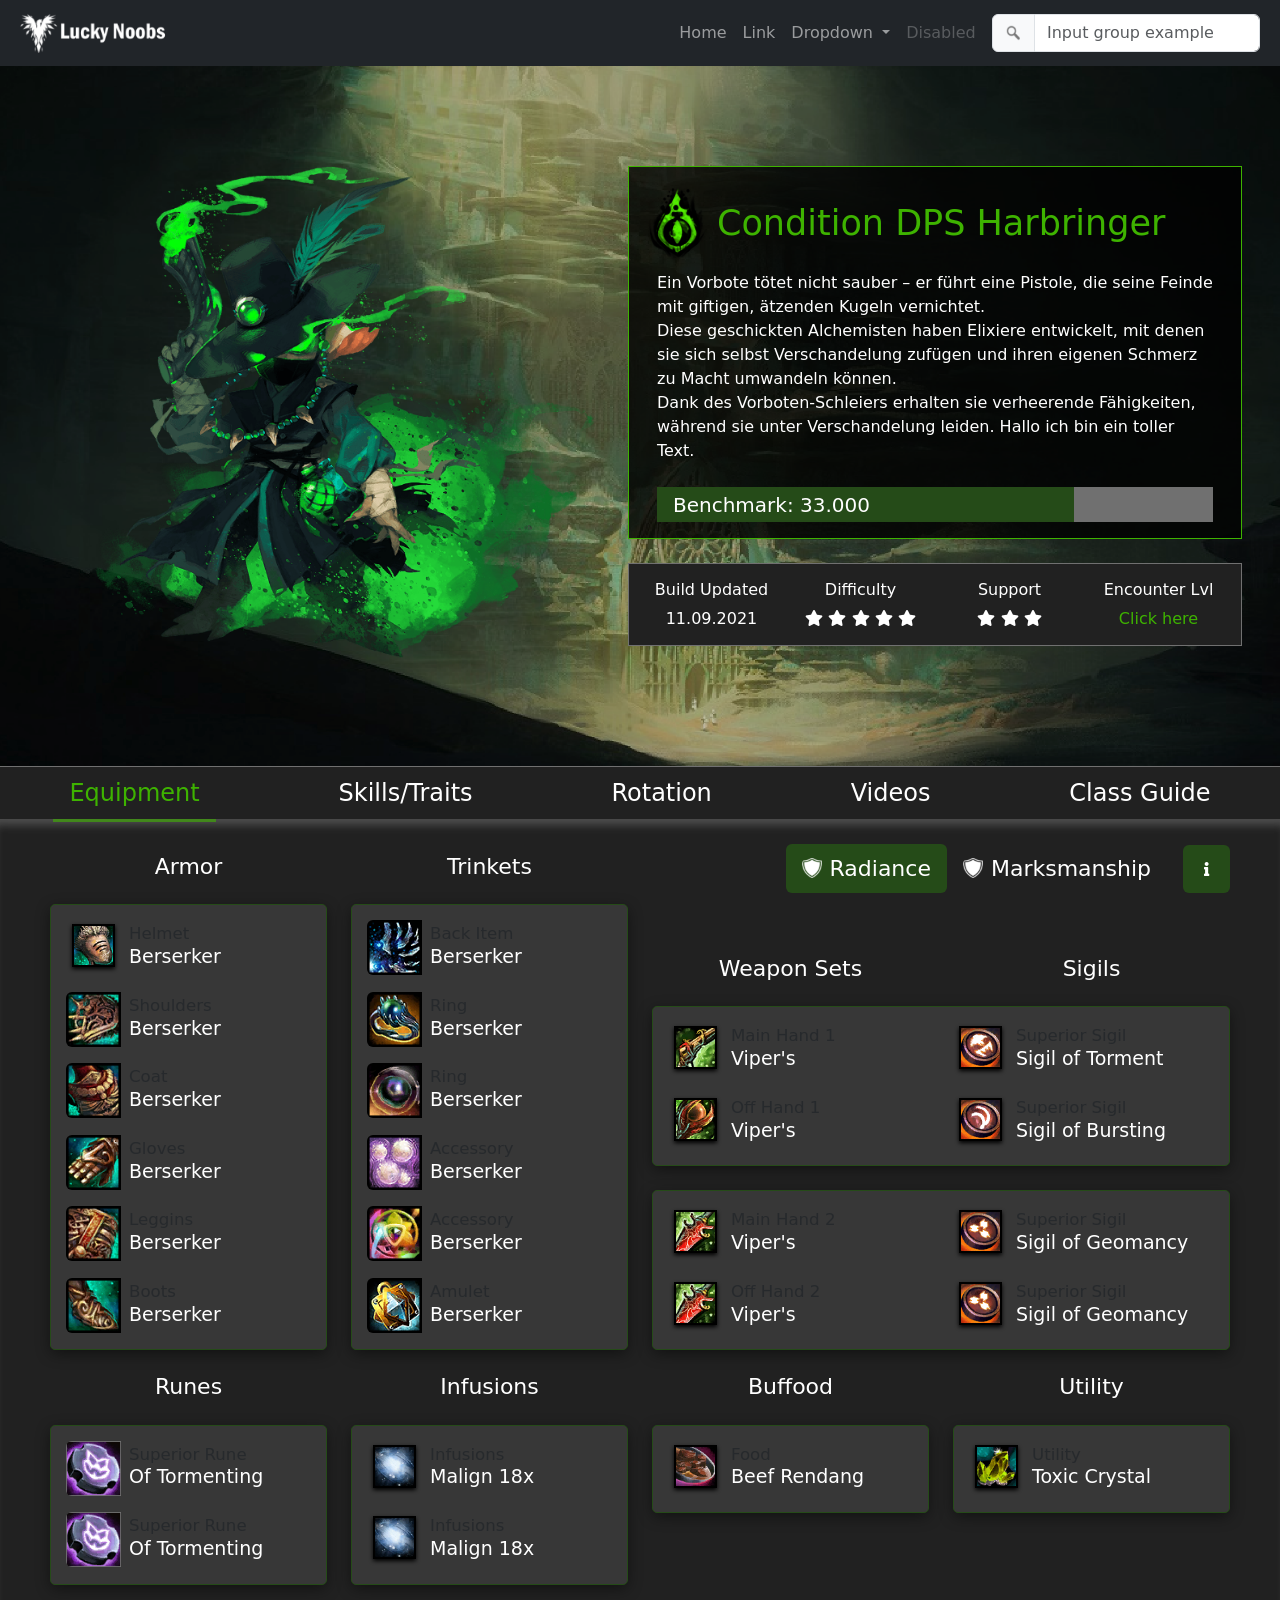
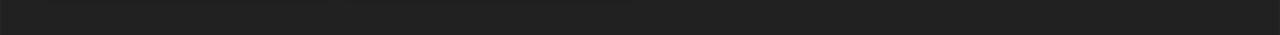
<file: index.html>
<!doctype html>
<html lang="en">
  <head>
    <!-- Required meta tags -->
    <meta charset="utf-8">
    <meta name="viewport" content="width=device-width, initial-scale=1">
    <link rel="stylesheet" href="assets/css/app.css">
    <link href="assets/css/all.css" rel="stylesheet"> 
    <!-- Bootstrap CSS -->
    <link href="https://cdn.jsdelivr.net/npm/bootstrap@5.1.3/dist/css/bootstrap.min.css" rel="stylesheet" integrity="sha384-1BmE4kWBq78iYhFldvKuhfTAU6auU8tT94WrHftjDbrCEXSU1oBoqyl2QvZ6jIW3" crossorigin="anonymous">

    <title>Hello, world!</title>


  </head>
  <body>

    <!--NAVBAR-->
    <nav class="navbar navbar-expand-lg navbar-dark bg-dark p-2">
      <div class="container-fluid">
        <a class="navbar-brand" href="#"><img src="assets/images/Emblem.png" alt="Logo Lucky Noobs" height="40px"></a>
        <button class="navbar-toggler" type="button" data-bs-toggle="collapse" data-bs-target="#navbarSupportedContent" aria-controls="navbarSupportedContent" aria-expanded="false" aria-label="Toggle navigation">
          <span class="navbar-toggler-icon"></span>
        </button>
        <div class="collapse navbar-collapse d-flex justify-content-end" id="navbarSupportedContent">
          <ul class="navbar-nav mb-2 mb-lg-0 ">
            <li class="nav-item">
              <a class="nav-link" aria-current="page" href="#">Home</a>
            </li>
            <li class="nav-item">
              <a class="nav-link" href="#">Link</a>
            </li>
            <li class="nav-item dropdown">
              <a class="nav-link dropdown-toggle" href="#" id="navbarDropdown" role="button" data-bs-toggle="dropdown" aria-expanded="false">
                Dropdown
              </a>
              <ul class="dropdown-menu" aria-labelledby="navbarDropdown">
                <li><a class="dropdown-item" href="#">Action</a></li>
                <li><a class="dropdown-item" href="#">Another action</a></li>
                <li><hr class="dropdown-divider"></li>
                <li><a class="dropdown-item" href="#">Something else here</a></li>
              </ul>
            </li>
            <li class="nav-item">
              <a class="nav-link disabled">Disabled</a>
            </li>
          </ul>
          <form class="d-flex ms-2">
            <div class="input-group">
              <div class="input-group-text" id="btnGroupAddon"><img src="assets/images/Bild_39.png" alt="search" height="20px"></div>
              <input type="text" class="form-control" placeholder="Input group example" aria-label="Input group example" aria-describedby="btnGroupAddon">
            </div>
          </form>
        </div>
      </div>
    </nav>

    <!--Header-->
    <header style="background: url(assets/images/Hintergrund.png) no-repeat center center ; -webkit-background-size: cover;-moz-background-size: cover;-o-background-size: cover;background-size: cover;">
      <div class="row g-0">
        <div class="col-sm-6 col-md-6 text-center">
          <img src="assets/images/Class_Artwork.png" alt="search" width="500px">
        </div>
        <div class="col-6 col-md-6" >
          <div class="row p-3 mb-4" style="background:rgba(0, 0, 0, 0.8); border:1px solid #3EB300">
            <span class="d-flex">
              <img src="assets/images/icon-2-active.png" style="margin-left:-20px" alt="search" width="auto" height="80px">
              <h1 class="necro-color my-auto" style="font-size:35px"> Condition DPS Harbringer</h1>
            </span>
            <p class="text-white pt-2 pb-2">Ein Vorbote tötet nicht sauber – er führt eine Pistole, die seine Feinde mit 
              giftigen, ätzenden Kugeln vernichtet. <br> Diese 
              geschickten Alchemisten haben Elixiere entwickelt, mit denen sie 
              sich selbst Verschandelung zufügen und ihren eigenen Schmerz zu 
              Macht umwandeln können. <br>Dank des Vorboten-Schleiers erhalten 
              sie verheerende Fähigkeiten, während sie unter Verschandelung leiden.
              Hallo ich bin ein toller Text.
            </p>
            <span>
              <div class="progress" style="background-color:#707070">
                <div class="progress-bar text-start ps-3" role="progressbar" style="width: 75%; background-color:#254B18" aria-valuenow="25" aria-valuemin="0" aria-valuemax="100">Benchmark: 33.000</div>
              </div>
            </span>
          </div>
          <div class="row p-2 pt-3" style="background:#212121; border:1px solid #707070">
            <div class="col-3 text-white text-center">
              <h3 style="font-size:16px">Build Updated</h3>
              <p class="m-0">11.09.2021</p>
            </div>
            <div class="col-3 text-white text-center">
              <h3 style="font-size:16px">Difficulty</h3>
              <span style="font-size:16px">
                <i class="fas fa-star"></i>
                <i class="fas fa-star"></i>
                <i class="fas fa-star"></i>
                <i class="fas fa-star"></i>
                <i class="fas fa-star"></i>
              </span>
            </div>
            <div class="col-3 text-white text-center">
              <h3 style="font-size:16px">Support</h3>
              <span style="font-size:16px">
                <i class="fas fa-star"></i>
                <i class="fas fa-star"></i>
                <i class="fas fa-star"></i>
              </span>
            </div>
            <div class="col-3 text-white text-center">
              <h3 style="font-size:16px">Encounter Lvl</h3>
              <span style="font-size:20px">
                <!-- Button trigger modal -->
                <button type="button" class=" btn-necro btn text-white p-0" data-bs-toggle="modal" data-bs-target="#exampleModal">
                  <span style="color:#3EB300"> Click here</span> 
                </button>

                <!-- Modal -->
                <div class="modal fade" id="exampleModal" tabindex="-1" aria-labelledby="exampleModalLabel" aria-hidden="true">
                  <div class="modal-dialog modal-dialog-centered modal-xl">
                    <div class="modal-content">
                      <div class="modal-header">
                        <h5 class="modal-title" id="exampleModalLabel">Modal title</h5>
                        <button type="button" class="btn-close" data-bs-dismiss="modal" aria-label="Close"></button>
                      </div>
                      <div class="modal-body">
                        ...
                      </div>
                      <div class="modal-footer">
                        <button type="button" class="btn" data-bs-dismiss="modal">Close</button>
                        <button type="button" class="btn">Save changes</button>
                      </div>
                    </div>
                  </div>
                </div>
              </span>
            </div>
          </div>
        </div>
      </div>
    </header>
    <!--header end-->

    <!--tab start-->
    <ul class="nav nav-pills " id="pills-tab" role="tablist" style="background-color:#212121; border-top:1px solid #707070; justify-content: space-around;">
      <li class="nav-item" role="presentation">
        <button class="nav-link active" id="pills-equipment-tab" data-bs-toggle="pill" data-bs-target="#pills-equipment" type="button" role="tab" aria-controls="pills-equipment" aria-selected="true">Equipment</button>
      </li>
      <li class="nav-item" role="presentation">
        <button class="nav-link" id="pills-skills-tab" data-bs-toggle="pill" data-bs-target="#pills-skills" type="button" role="tab" aria-controls="pills-skills" aria-selected="false">Skills/Traits</button>
      </li>
      <li class="nav-item" role="presentation">
        <button class="nav-link" id="pills-rotation-tab" data-bs-toggle="pill" data-bs-target="#pills-rotation" type="button" role="tab" aria-controls="pills-rotation" aria-selected="false">Rotation</button>
      </li>
      <li class="nav-item" role="presentation">
        <button class="nav-link" id="pills-videos-tab" data-bs-toggle="pill" data-bs-target="#pills-videos" type="button" role="tab" aria-controls="pills-videos" aria-selected="false">Videos</button>
      </li>
      <li class="nav-item" role="presentation">
        <button class="nav-link" id="pills-guides-tab" data-bs-toggle="pill" data-bs-target="#pills-guides" type="button" role="tab" aria-controls="pills-guides" aria-selected="false">Class Guide</button>
      </li>
    </ul>
    <div class="tab-content shadow-effect content-container" id="pills-tabContent">

      <!--Equipment Tab-->
      <div class="tab-pane fade show active" id="pills-equipment" role="tabpanel" aria-labelledby="pills-equipment-tab">
        <ul class="nav nav-pills mb-3 justify-content-end" id="second-tab-system" role="tablist">
          <li class="nav-item" role="presentation">
            <button class="nav-link active" id="pills-version-tab" data-bs-toggle="pill" data-bs-target="#pills-version" type="button" role="tab" aria-controls="pills-version" aria-selected="true">
              <img src="assets/images/Bild_5.png" class="img-fluid rounded-start me-2 mb-1" style="height: 20px; min-width: 20px" alt="...">Radiance
            </button>
          </li>
          <li class="nav-item" role="presentation">
            <button class="nav-link" id="pills-version2-tab" data-bs-toggle="pill" data-bs-target="#pills-version2" type="button" role="tab" aria-controls="pills-version2" aria-selected="false">
              <img src="assets/images/Bild_5.png" class="img-fluid rounded-start me-2 mb-1" style="height: 20px; min-width: 20px" alt="...">Marksmanship
            </button>
          </li>
          <li class="nav-item my-auto" role="presentation">
          <!-- Button trigger modal -->
          <button type="button" class="btn rounded ms-3" style="background-color: #254B18; padding:11px 20px" data-bs-toggle="modal" data-bs-target="#exampleModal">
            <i class="fas fa-info text-white " style="font-size: 14px;"></i> 
          </button>

          <!-- Modal -->
          <div class="modal fade" id="exampleModal" tabindex="-1" aria-labelledby="exampleModalLabel" aria-hidden="true">
            <div class="modal-dialog modal-dialog-centered modal-xl">
              <div class="modal-content">
                <div class="modal-header">
                  <h5 class="modal-title" id="exampleModalLabel">Modal title</h5>
                  <button type="button" class="btn-close" data-bs-dismiss="modal" aria-label="Close"></button>
                </div>
                <div class="modal-body">
                  ...
                </div>
                <div class="modal-footer">
                  <button type="button" class="btn" data-bs-dismiss="modal">Close</button>
                  <button type="button" class="btn">Save changes</button>
                </div>
              </div>
            </div>
          </div>
          </li>
        </ul>
        <div class="tab-content" id="pills-tabContent">
          <div class="tab-pane fade show active" id="pills-version" role="tabpanel" aria-labelledby="pills-version-tab">
            <div class="row">
              <div class="col-3" style="margin-top:-55px">
                <h3 class="text-center mb-4" style="font-size:22px">Armor</h3>
                <div class="single-item-box">
                  <div class="card mb-3">
                    <div class="d-flex g-0">
                      <div>
                        <img src="assets/images/Bild_7.png" class="img-fluid rounded-start me-2" style="height: 55px; min-width: 55px" alt="...">
                      </div>
                      <div>
                        <div class="card-body p-0">
                          <p class="p-0 m-0  text-white" style="font-size:19px; line-height:1.3"><small class="text-muted">Helmet</small></p>
                          <h5 class=" text-white" style="font-size:19px">Berserker</h5>
                        </div>
                      </div>
                    </div>
                  </div>
                  <div class="card mb-3">
                    <div class="d-flex g-0">
                      <div>
                        <img src="assets/images/Bild_8.png" class="img-fluid rounded-start me-2" style="height: 55px; min-width: 55px" alt="...">
                      </div>
                      <div>
                        <div class="card-body p-0">
                          <p class="p-0 m-0  text-white" style="font-size:19px; line-height:1.3"><small class="text-muted">Shoulders</small></p>
                          <h5 class=" text-white" style="font-size:19px">Berserker</h5>
                        </div>
                      </div>
                    </div>
                  </div>
                  <div class="card mb-3">
                    <div class="d-flex g-0">
                      <div>
                        <img src="assets/images/Bild_9.png" class="img-fluid rounded-start me-2" style="height: 55px; min-width: 55px" alt="...">
                      </div>
                      <div>
                        <div class="card-body p-0">
                          <p class="p-0 m-0  text-white" style="font-size:19px; line-height:1.3"><small class="text-muted">Coat</small></p>
                          <h5 class=" text-white" style="font-size:19px">Berserker</h5>
                        </div>
                      </div>
                    </div>
                  </div>
                  <div class="card mb-3">
                    <div class="d-flex g-0">
                      <div>
                        <img src="assets/images/Bild_10.png" class="img-fluid rounded-start me-2" style="height: 55px; min-width: 55px" alt="...">
                      </div>
                      <div>
                        <div class="card-body p-0">
                          <p class="p-0 m-0  text-white" style="font-size:19px; line-height:1.3"><small class="text-muted">Gloves</small></p>
                          <h5 class=" text-white" style="font-size:19px">Berserker</h5>
                        </div>
                      </div>
                    </div>
                  </div>
                  <div class="card mb-3">
                    <div class="d-flex g-0">
                      <div>
                        <img src="assets/images/Bild_11.png" class="img-fluid rounded-start me-2" style="height: 55px; min-width: 55px" alt="...">
                      </div>
                      <div>
                        <div class="card-body p-0">
                          <p class="p-0 m-0  text-white" style="font-size:19px; line-height:1.3"><small class="text-muted">Leggins</small></p>
                          <h5 class=" text-white" style="font-size:19px">Berserker</h5>
                        </div>
                      </div>
                    </div>
                  </div>
                  <div class="card mb-3">
                    <div class="d-flex g-0">
                      <div>
                        <img src="assets/images/Bild_12.png" class="img-fluid rounded-start me-2" style="height: 55px; min-width: 55px" alt="...">
                      </div>
                      <div>
                        <div class="card-body p-0">
                          <p class="p-0 m-0  text-white" style="font-size:19px; line-height:1.3"><small class="text-muted">Boots</small></p>
                          <h5 class=" text-white" style="font-size:19px">Berserker</h5>
                        </div>
                      </div>
                    </div>
                  </div>
                </div>
                <h3 class="text-center mb-4 mt-4" style="font-size:22px">Runes</h3>
                <div class="single-item-box ">
                  <div class="card mb-3">
                    <div class="d-flex g-0">
                      <div>
                        <img src="assets/images/Bild_23.png" class="img-fluid rounded-start me-2" style="height: 55px; min-width: 55px" alt="...">
                      </div>
                      <div>
                        <div class="card-body p-0">
                          <p class="p-0 m-0  text-white" style="font-size:19px; line-height:1.3"><small class="text-muted">Superior Rune</small></p>
                          <h5 class=" text-white" style="font-size:19px">Of Tormenting</h5>
                        </div>
                      </div>
                    </div>
                  </div>
                  <div class="card mb-3">
                    <div class="d-flex g-0">
                      <div>
                        <img src="assets/images/Bild_23.png" class="img-fluid rounded-start me-2" style="height: 55px; min-width: 55px" alt="...">
                      </div>
                      <div>
                        <div class="card-body p-0">
                          <p class="p-0 m-0  text-white" style="font-size:19px; line-height:1.3"><small class="text-muted">Superior Rune</small></p>
                          <h5 class=" text-white" style="font-size:19px">Of Tormenting</h5>
                        </div>
                      </div>
                    </div>
                  </div>
                </div>
              </div>
              <div class="col-3" style="margin-top:-55px">
                <h3 class="text-center mb-4" style="font-size:22px">Trinkets</h3>
                <div class="single-item-box">
                  <div class="card mb-3">
                    <div class="d-flex g-0">
                      <div>
                        <img src="assets/images/Bild_18.png" class="img-fluid rounded-start me-2" style="height: 55px; min-width: 55px" alt="...">
                      </div>
                      <div>
                        <div class="card-body p-0">
                          <p class="p-0 m-0  text-white" style="font-size:19px; line-height:1.3"><small class="text-muted">Back Item</small></p>
                          <h5 class=" text-white" style="font-size:19px">Berserker</h5>
                        </div>
                      </div>
                    </div>
                  </div>
                  <div class="card mb-3">
                    <div class="d-flex g-0">
                      <div>
                        <img src="assets/images/Bild_17.png" class="img-fluid rounded-start me-2" style="height: 55px; min-width: 55px" alt="...">
                      </div>
                      <div>
                        <div class="card-body p-0">
                          <p class="p-0 m-0  text-white" style="font-size:19px; line-height:1.3"><small class="text-muted">Ring</small></p>
                          <h5 class=" text-white" style="font-size:19px">Berserker</h5>
                        </div>
                      </div>
                    </div>
                  </div>
                  <div class="card mb-3">
                    <div class="d-flex g-0">
                      <div>
                        <img src="assets/images/Bild_14.png" class="img-fluid rounded-start me-2" style="height: 55px; min-width: 55px" alt="...">
                      </div>
                      <div>
                        <div class="card-body p-0">
                          <p class="p-0 m-0  text-white" style="font-size:19px; line-height:1.3"><small class="text-muted">Ring</small></p>
                          <h5 class=" text-white" style="font-size:19px">Berserker</h5>
                        </div>
                      </div>
                    </div>
                  </div>
                  <div class="card mb-3">
                    <div class="d-flex g-0">
                      <div>
                        <img src="assets/images/Bild_13.png" class="img-fluid rounded-start me-2" style="height: 55px; min-width: 55px" alt="...">
                      </div>
                      <div>
                        <div class="card-body p-0">
                          <p class="p-0 m-0  text-white" style="font-size:19px; line-height:1.3"><small class="text-muted">Accessory</small></p>
                          <h5 class=" text-white" style="font-size:19px">Berserker</h5>
                        </div>
                      </div>
                    </div>
                  </div>
                  <div class="card mb-3">
                    <div class="d-flex g-0">
                      <div>
                        <img src="assets/images/Bild_15.png" class="img-fluid rounded-start me-2" style="height: 55px; min-width: 55px" alt="...">
                      </div>
                      <div>
                        <div class="card-body p-0">
                          <p class="p-0 m-0  text-white" style="font-size:19px; line-height:1.3"><small class="text-muted">Accessory</small></p>
                          <h5 class=" text-white" style="font-size:19px">Berserker</h5>
                        </div>
                      </div>
                    </div>
                  </div>
                  <div class="card mb-3">
                    <div class="d-flex g-0">
                      <div>
                        <img src="assets/images/Bild_16.png" class="img-fluid rounded-start me-2" style="height: 55px; min-width: 55px" alt="...">
                      </div>
                      <div>
                        <div class="card-body p-0">
                          <p class="p-0 m-0  text-white" style="font-size:19px; line-height:1.3"><small class="text-muted">Amulet</small></p>
                          <h5 class=" text-white" style="font-size:19px">Berserker</h5>
                        </div>
                      </div>
                    </div>
                  </div>
                </div>
                <h3 class="text-center mb-4 mt-4" style="font-size:22px">Infusions</h3>
                <div class="single-item-box ">
                  <div class="card mb-3">
                    <div class="d-flex g-0">
                      <div>
                        <img src="assets/images/Bild_27.png" class="img-fluid rounded-start me-2" style="height: 55px; min-width: 55px" alt="...">
                      </div>
                      <div>
                        <div class="card-body p-0">
                          <p class="p-0 m-0  text-white" style="font-size:19px; line-height:1.3"><small class="text-muted">Infusions</small></p>
                          <h5 class=" text-white" style="font-size:19px">Malign 18x</h5>
                        </div>
                      </div>
                    </div>
                  </div>
                  <div class="card mb-3">
                    <div class="d-flex g-0">
                      <div>
                        <img src="assets/images/Bild_27.png" class="img-fluid rounded-start me-2" style="height: 55px; min-width: 55px" alt="...">
                      </div>
                      <div>
                        <div class="card-body p-0">
                          <p class="p-0 m-0  text-white" style="font-size:19px; line-height:1.3"><small class="text-muted">Infusions</small></p>
                          <h5 class=" text-white" style="font-size:19px">Malign 18x</h5>
                        </div>
                      </div>
                    </div>
                  </div>
                </div>
              </div>
              <div class="col-6" style="margin-top:47px">
                <div class="row">
                  <div class="col-6">
                    <h3 class="text-center mb-4" style="font-size:22px">Weapon Sets</h3>
                  </div>
                  <div class="col-6">
                    <h3 class="text-center mb-4" style="font-size:22px">Sigils</h3>
                  </div>
                </div> 
                <div class="single-item-box">
                  <div class="row">
                    <div class="col-6">
                      <div>
                        <div class="card mb-3">
                          <div class="d-flex g-0">
                            <div>
                              <img src="assets/images/Bild_22.png" class="img-fluid rounded-start me-2" style="height: 55px; min-width: 55px" alt="...">
                            </div>
                            <div>
                              <div class="card-body p-0">
                                <p class="p-0 m-0  text-white" style="font-size:19px; line-height:1.3"><small class="text-muted">Main Hand 1</small></p>
                                <h5 class=" text-white" style="font-size:19px">Viper's</h5>
                              </div>
                            </div>
                          </div>
                        </div>
                        <div class="card mb-3">
                          <div class="d-flex g-0">
                            <div>
                              <img src="assets/images/Bild_21.png" class="img-fluid rounded-start me-2" style="height: 55px; min-width: 55px" alt="...">
                            </div>
                            <div>
                              <div class="card-body p-0">
                                <p class="p-0 m-0  text-white" style="font-size:19px; line-height:1.3"><small class="text-muted">Off Hand 1</small></p>
                                <h5 class=" text-white" style="font-size:19px">Viper's</h5>
                              </div>
                            </div>
                          </div>
                        </div>
                      </div>
                    </div>
                    <div class="col-6 ">
                      <div>
                        <div class="card mb-3 ">
                          <div class="d-flex g-0">
                            <div>
                              <img src="assets/images/Bild_24.png" class="img-fluid rounded-start me-2" style="height: 55px; min-width: 55px" alt="...">
                            </div>
                            <div>
                              <div class="card-body p-0">
                                <p class="p-0 m-0  text-white" style="font-size:19px; line-height:1.3"><small class="text-muted">Superior Sigil</small></p>
                                <h5 class=" text-white" style="font-size:19px">Sigil of Torment</h5>
                              </div>
                            </div>
                          </div>
                        </div>
                        <div class="card mb-3">
                          <div class="d-flex g-0">
                            <div>
                              <img src="assets/images/Bild_25.png" class="img-fluid rounded-start me-2" style="height: 55px; min-width: 55px" alt="...">
                            </div>
                            <div>
                              <div class="card-body p-0">
                                <p class="p-0 m-0  text-white" style="font-size:19px; line-height:1.3"><small class="text-muted">Superior Sigil</small></p>
                                <h5 class=" text-white" style="font-size:19px">Sigil of Bursting</h5>
                              </div>
                            </div>
                          </div>
                        </div>
                      </div>
                    </div>
                  </div>
                </div>
                <div class="single-item-box mt-4">
                  <div class="row">
                    <div class="col-6">
                      <div>
                        <div class="card mb-3">
                          <div class="d-flex g-0">
                            <div>
                              <img src="assets/images/Bild_20.png" class="img-fluid rounded-start me-2" style="height: 55px; min-width: 55px" alt="...">
                            </div>
                            <div>
                              <div class="card-body p-0">
                                <p class="p-0 m-0  text-white" style="font-size:19px; line-height:1.3"><small class="text-muted">Main Hand 2</small></p>
                                <h5 class=" text-white" style="font-size:19px">Viper's</h5>
                              </div>
                            </div>
                          </div>
                        </div>
                        <div class="card mb-3">
                          <div class="d-flex g-0">
                            <div>
                              <img src="assets/images/Bild_20.png" class="img-fluid rounded-start me-2" style="height: 55px; min-width: 55px" alt="...">
                            </div>
                            <div>
                              <div class="card-body p-0">
                                <p class="p-0 m-0  text-white" style="font-size:19px; line-height:1.3"><small class="text-muted">Off Hand 2</small></p>
                                <h5 class=" text-white" style="font-size:19px">Viper's</h5>
                              </div>
                            </div>
                          </div>
                        </div>
                      </div>
                    </div>
                    <div class="col-6 ">
                      <div>
                        <div class="card mb-3 ">
                          <div class="d-flex g-0">
                            <div>
                              <img src="assets/images/Bild_26.png" class="img-fluid rounded-start me-2" style="height: 55px; min-width: 55px" alt="...">
                            </div>
                            <div>
                              <div class="card-body p-0">
                                <p class="p-0 m-0  text-white" style="font-size:19px; line-height:1.3"><small class="text-muted">Superior Sigil</small></p>
                                <h5 class=" text-white" style="font-size:19px">Sigil of Geomancy</h5>
                              </div>
                            </div>
                          </div>
                        </div>
                        <div class="card mb-3">
                          <div class="d-flex g-0">
                            <div>
                              <img src="assets/images/Bild_26.png" class="img-fluid rounded-start me-2" style="height: 55px; min-width: 55px" alt="...">
                            </div>
                            <div>
                              <div class="card-body p-0">
                                <p class="p-0 m-0  text-white" style="font-size:19px; line-height:1.3"><small class="text-muted">Superior Sigil</small></p>
                                <h5 class=" text-white" style="font-size:19px">Sigil of Geomancy</h5>
                              </div>
                            </div>
                          </div>
                        </div>
                      </div>
                    </div>
                  </div>
                </div>
                <div class="row">
                  <div class="col-6">
                    <h3 class="text-center mb-4 mt-4" style="font-size:22px">Buffood</h3>
                    <div class="single-item-box ">
                      <div class="card mb-3">
                        <div class="d-flex g-0">
                          <div>
                            <img src="assets/images/Bild_29.png" class="img-fluid rounded-start me-2" style="height: 55px; min-width: 55px" alt="...">
                          </div>
                          <div>
                            <div class="card-body p-0">
                              <p class="p-0 m-0  text-white" style="font-size:19px; line-height:1.3"><small class="text-muted">Food</small></p>
                              <h5 class=" text-white" style="font-size:19px">Beef Rendang</h5>
                            </div>
                          </div>
                        </div>
                      </div>
                    </div>
                  </div>
                  <div class="col-6">
                    <h3 class="text-center mb-4 mt-4" style="font-size:22px">Utility</h3>
                    <div class="single-item-box ">
                      <div class="card mb-3">
                        <div class="d-flex g-0">
                          <div>
                            <img src="assets/images/Bild_28.png" class="img-fluid rounded-start me-2" style="height: 55px; min-width: 55px" alt="...">
                          </div>
                          <div>
                            <div class="card-body p-0">
                              <p class="p-0 m-0  text-white" style="font-size:19px; line-height:1.3"><small class="text-muted">Utility</small></p>
                              <h5 class=" text-white" style="font-size:19px">Toxic Crystal</h5>
                            </div>
                          </div>
                        </div>
                      </div>
                    </div>
                  </div>
                </div>
                </div>                           
            </div>
          </div>
          <div class="tab-pane fade" id="pills-version2" role="tabpanel" aria-labelledby="pills-version2-tab">
            <div class="row">
              <div class="col-3" style="margin-top:-55px">
                <h3 class="text-center mb-4" style="font-size:22px">Armor</h3>
                <div class="single-item-box">
                  <div class="card mb-3">
                    <div class="d-flex g-0">
                      <div>
                        <img src="assets/images/Bild_7.png" class="img-fluid rounded-start me-2" style="height: 55px; min-width: 55px" alt="...">
                      </div>
                      <div>
                        <div class="card-body p-0">
                          <p class="p-0 m-0  text-white" style="font-size:19px; line-height:1.3"><small class="text-muted">Helmet</small></p>
                          <h5 class=" text-white" style="font-size:19px">Berserker</h5>
                        </div>
                      </div>
                    </div>
                  </div>
                  <div class="card mb-3">
                    <div class="d-flex g-0">
                      <div>
                        <img src="assets/images/Bild_8.png" class="img-fluid rounded-start me-2" style="height: 55px; min-width: 55px" alt="...">
                      </div>
                      <div>
                        <div class="card-body p-0">
                          <p class="p-0 m-0  text-white" style="font-size:19px; line-height:1.3"><small class="text-muted">Shoulders</small></p>
                          <h5 class=" text-white" style="font-size:19px">Berserker</h5>
                        </div>
                      </div>
                    </div>
                  </div>
                  <div class="card mb-3">
                    <div class="d-flex g-0">
                      <div>
                        <img src="assets/images/Bild_9.png" class="img-fluid rounded-start me-2" style="height: 55px; min-width: 55px" alt="...">
                      </div>
                      <div>
                        <div class="card-body p-0">
                          <p class="p-0 m-0  text-white" style="font-size:19px; line-height:1.3"><small class="text-muted">Coat</small></p>
                          <h5 class=" text-white" style="font-size:19px">Berserker</h5>
                        </div>
                      </div>
                    </div>
                  </div>
                  <div class="card mb-3">
                    <div class="d-flex g-0">
                      <div>
                        <img src="assets/images/Bild_10.png" class="img-fluid rounded-start me-2" style="height: 55px; min-width: 55px" alt="...">
                      </div>
                      <div>
                        <div class="card-body p-0">
                          <p class="p-0 m-0  text-white" style="font-size:19px; line-height:1.3"><small class="text-muted">Gloves</small></p>
                          <h5 class=" text-white" style="font-size:19px">Berserker</h5>
                        </div>
                      </div>
                    </div>
                  </div>
                  <div class="card mb-3">
                    <div class="d-flex g-0">
                      <div>
                        <img src="assets/images/Bild_11.png" class="img-fluid rounded-start me-2" style="height: 55px; min-width: 55px" alt="...">
                      </div>
                      <div>
                        <div class="card-body p-0">
                          <p class="p-0 m-0  text-white" style="font-size:19px; line-height:1.3"><small class="text-muted">Leggins</small></p>
                          <h5 class=" text-white" style="font-size:19px">Berserker</h5>
                        </div>
                      </div>
                    </div>
                  </div>
                  <div class="card mb-3">
                    <div class="d-flex g-0">
                      <div>
                        <img src="assets/images/Bild_12.png" class="img-fluid rounded-start me-2" style="height: 55px; min-width: 55px" alt="...">
                      </div>
                      <div>
                        <div class="card-body p-0">
                          <p class="p-0 m-0  text-white" style="font-size:19px; line-height:1.3"><small class="text-muted">Boots</small></p>
                          <h5 class=" text-white" style="font-size:19px">Berserker</h5>
                        </div>
                      </div>
                    </div>
                  </div>
                </div>
                <h3 class="text-center mb-4 mt-4" style="font-size:22px">Runes</h3>
                <div class="single-item-box ">
                  <div class="card mb-3">
                    <div class="d-flex g-0">
                      <div>
                        <img src="assets/images/Bild_23.png" class="img-fluid rounded-start me-2" style="height: 55px; min-width: 55px" alt="...">
                      </div>
                      <div>
                        <div class="card-body p-0">
                          <p class="p-0 m-0  text-white" style="font-size:19px; line-height:1.3"><small class="text-muted">Superior Rune</small></p>
                          <h5 class=" text-white" style="font-size:19px">Of Tormenting</h5>
                        </div>
                      </div>
                    </div>
                  </div>
                  <div class="card mb-3">
                    <div class="d-flex g-0">
                      <div>
                        <img src="assets/images/Bild_23.png" class="img-fluid rounded-start me-2" style="height: 55px; min-width: 55px" alt="...">
                      </div>
                      <div>
                        <div class="card-body p-0">
                          <p class="p-0 m-0  text-white" style="font-size:19px; line-height:1.3"><small class="text-muted">Superior Rune</small></p>
                          <h5 class=" text-white" style="font-size:19px">Of Tormenting</h5>
                        </div>
                      </div>
                    </div>
                  </div>
                </div>
              </div>
              <div class="col-3" style="margin-top:-55px">
                <h3 class="text-center mb-4" style="font-size:22px">Trinkets</h3>
                <div class="single-item-box">
                  <div class="card mb-3">
                    <div class="d-flex g-0">
                      <div>
                        <img src="assets/images/Bild_18.png" class="img-fluid rounded-start me-2" style="height: 55px; min-width: 55px" alt="...">
                      </div>
                      <div>
                        <div class="card-body p-0">
                          <p class="p-0 m-0  text-white" style="font-size:19px; line-height:1.3"><small class="text-muted">Back Item</small></p>
                          <h5 class=" text-white" style="font-size:19px">Berserker</h5>
                        </div>
                      </div>
                    </div>
                  </div>
                  <div class="card mb-3">
                    <div class="d-flex g-0">
                      <div>
                        <img src="assets/images/Bild_17.png" class="img-fluid rounded-start me-2" style="height: 55px; min-width: 55px" alt="...">
                      </div>
                      <div>
                        <div class="card-body p-0">
                          <p class="p-0 m-0  text-white" style="font-size:19px; line-height:1.3"><small class="text-muted">Ring</small></p>
                          <h5 class=" text-white" style="font-size:19px">Berserker</h5>
                        </div>
                      </div>
                    </div>
                  </div>
                  <div class="card mb-3">
                    <div class="d-flex g-0">
                      <div>
                        <img src="assets/images/Bild_14.png" class="img-fluid rounded-start me-2" style="height: 55px; min-width: 55px" alt="...">
                      </div>
                      <div>
                        <div class="card-body p-0">
                          <p class="p-0 m-0  text-white" style="font-size:19px; line-height:1.3"><small class="text-muted">Ring</small></p>
                          <h5 class=" text-white" style="font-size:19px">Berserker</h5>
                        </div>
                      </div>
                    </div>
                  </div>
                  <div class="card mb-3">
                    <div class="d-flex g-0">
                      <div>
                        <img src="assets/images/Bild_13.png" class="img-fluid rounded-start me-2" style="height: 55px; min-width: 55px" alt="...">
                      </div>
                      <div>
                        <div class="card-body p-0">
                          <p class="p-0 m-0  text-white" style="font-size:19px; line-height:1.3"><small class="text-muted">Accessory</small></p>
                          <h5 class=" text-white" style="font-size:19px">Berserker</h5>
                        </div>
                      </div>
                    </div>
                  </div>
                  <div class="card mb-3">
                    <div class="d-flex g-0">
                      <div>
                        <img src="assets/images/Bild_15.png" class="img-fluid rounded-start me-2" style="height: 55px; min-width: 55px" alt="...">
                      </div>
                      <div>
                        <div class="card-body p-0">
                          <p class="p-0 m-0  text-white" style="font-size:19px; line-height:1.3"><small class="text-muted">Accessory</small></p>
                          <h5 class=" text-white" style="font-size:19px">Berserker</h5>
                        </div>
                      </div>
                    </div>
                  </div>
                  <div class="card mb-3">
                    <div class="d-flex g-0">
                      <div>
                        <img src="assets/images/Bild_16.png" class="img-fluid rounded-start me-2" style="height: 55px; min-width: 55px" alt="...">
                      </div>
                      <div>
                        <div class="card-body p-0">
                          <p class="p-0 m-0  text-white" style="font-size:19px; line-height:1.3"><small class="text-muted">Amulet</small></p>
                          <h5 class=" text-white" style="font-size:19px">Berserker</h5>
                        </div>
                      </div>
                    </div>
                  </div>
                </div>
                <h3 class="text-center mb-4 mt-4" style="font-size:22px">Infusions</h3>
                <div class="single-item-box ">
                  <div class="card mb-3">
                    <div class="d-flex g-0">
                      <div>
                        <img src="assets/images/Bild_27.png" class="img-fluid rounded-start me-2" style="height: 55px; min-width: 55px" alt="...">
                      </div>
                      <div>
                        <div class="card-body p-0">
                          <p class="p-0 m-0  text-white" style="font-size:19px; line-height:1.3"><small class="text-muted">Infusions</small></p>
                          <h5 class=" text-white" style="font-size:19px">Malign 18x</h5>
                        </div>
                      </div>
                    </div>
                  </div>
                  <div class="card mb-3">
                    <div class="d-flex g-0">
                      <div>
                        <img src="assets/images/Bild_27.png" class="img-fluid rounded-start me-2" style="height: 55px; min-width: 55px" alt="...">
                      </div>
                      <div>
                        <div class="card-body p-0">
                          <p class="p-0 m-0  text-white" style="font-size:19px; line-height:1.3"><small class="text-muted">Infusions</small></p>
                          <h5 class=" text-white" style="font-size:19px">Malign 18x</h5>
                        </div>
                      </div>
                    </div>
                  </div>
                </div>
              </div>
              <div class="col-6" style="margin-top:47px">
                <div class="row">
                  <div class="col-6">
                    <h3 class="text-center mb-4" style="font-size:22px">Weapon Sets</h3>
                  </div>
                  <div class="col-6">
                    <h3 class="text-center mb-4" style="font-size:22px">Sigils</h3>
                  </div>
                </div> 
                <div class="single-item-box">
                  <div class="row">
                    <div class="col-6">
                      <div>
                        <div class="card mb-3">
                          <div class="d-flex g-0">
                            <div>
                              <img src="assets/images/Bild_22.png" class="img-fluid rounded-start me-2" style="height: 55px; min-width: 55px" alt="...">
                            </div>
                            <div>
                              <div class="card-body p-0">
                                <p class="p-0 m-0  text-white" style="font-size:19px; line-height:1.3"><small class="text-muted">Main Hand 1</small></p>
                                <h5 class=" text-white" style="font-size:19px">Viper's</h5>
                              </div>
                            </div>
                          </div>
                        </div>
                        <div class="card mb-3">
                          <div class="d-flex g-0">
                            <div>
                              <img src="assets/images/Bild_21.png" class="img-fluid rounded-start me-2" style="height: 55px; min-width: 55px" alt="...">
                            </div>
                            <div>
                              <div class="card-body p-0">
                                <p class="p-0 m-0  text-white" style="font-size:19px; line-height:1.3"><small class="text-muted">Off Hand 1</small></p>
                                <h5 class=" text-white" style="font-size:19px">Viper's</h5>
                              </div>
                            </div>
                          </div>
                        </div>
                      </div>
                    </div>
                    <div class="col-6 ">
                      <div>
                        <div class="card mb-3 ">
                          <div class="d-flex g-0">
                            <div>
                              <img src="assets/images/Bild_24.png" class="img-fluid rounded-start me-2" style="height: 55px; min-width: 55px" alt="...">
                            </div>
                            <div>
                              <div class="card-body p-0">
                                <p class="p-0 m-0  text-white" style="font-size:19px; line-height:1.3"><small class="text-muted">Superior Sigil</small></p>
                                <h5 class=" text-white" style="font-size:19px">Sigil of Torment</h5>
                              </div>
                            </div>
                          </div>
                        </div>
                        <div class="card mb-3">
                          <div class="d-flex g-0">
                            <div>
                              <img src="assets/images/Bild_25.png" class="img-fluid rounded-start me-2" style="height: 55px; min-width: 55px" alt="...">
                            </div>
                            <div>
                              <div class="card-body p-0">
                                <p class="p-0 m-0  text-white" style="font-size:19px; line-height:1.3"><small class="text-muted">Superior Sigil</small></p>
                                <h5 class=" text-white" style="font-size:19px">Sigil of Bursting</h5>
                              </div>
                            </div>
                          </div>
                        </div>
                      </div>
                    </div>
                  </div>
                </div>
                <div class="single-item-box mt-4">
                  <div class="row">
                    <div class="col-6">
                      <div>
                        <div class="card mb-3">
                          <div class="d-flex g-0">
                            <div>
                              <img src="assets/images/Bild_20.png" class="img-fluid rounded-start me-2" style="height: 55px; min-width: 55px" alt="...">
                            </div>
                            <div>
                              <div class="card-body p-0">
                                <p class="p-0 m-0  text-white" style="font-size:19px; line-height:1.3"><small class="text-muted">Main Hand 2</small></p>
                                <h5 class=" text-white" style="font-size:19px">Viper's</h5>
                              </div>
                            </div>
                          </div>
                        </div>
                        <div class="card mb-3">
                          <div class="d-flex g-0">
                            <div>
                              <img src="assets/images/Bild_20.png" class="img-fluid rounded-start me-2" style="height: 55px; min-width: 55px" alt="...">
                            </div>
                            <div>
                              <div class="card-body p-0">
                                <p class="p-0 m-0  text-white" style="font-size:19px; line-height:1.3"><small class="text-muted">Off Hand 2</small></p>
                                <h5 class=" text-white" style="font-size:19px">Viper's</h5>
                              </div>
                            </div>
                          </div>
                        </div>
                      </div>
                    </div>
                    <div class="col-6 ">
                      <div>
                        <div class="card mb-3 ">
                          <div class="d-flex g-0">
                            <div>
                              <img src="assets/images/Bild_26.png" class="img-fluid rounded-start me-2" style="height: 55px; min-width: 55px" alt="...">
                            </div>
                            <div>
                              <div class="card-body p-0">
                                <p class="p-0 m-0  text-white" style="font-size:19px; line-height:1.3"><small class="text-muted">Superior Sigil</small></p>
                                <h5 class=" text-white" style="font-size:19px">Sigil of Geomancy</h5>
                              </div>
                            </div>
                          </div>
                        </div>
                        <div class="card mb-3">
                          <div class="d-flex g-0">
                            <div>
                              <img src="assets/images/Bild_26.png" class="img-fluid rounded-start me-2" style="height: 55px; min-width: 55px" alt="...">
                            </div>
                            <div>
                              <div class="card-body p-0">
                                <p class="p-0 m-0  text-white" style="font-size:19px; line-height:1.3"><small class="text-muted">Superior Sigil</small></p>
                                <h5 class=" text-white" style="font-size:19px">Sigil of Geomancy</h5>
                              </div>
                            </div>
                          </div>
                        </div>
                      </div>
                    </div>
                  </div>
                </div>
                <div class="row">
                  <div class="col-6">
                    <h3 class="text-center mb-4 mt-4" style="font-size:22px">Buffood</h3>
                    <div class="single-item-box ">
                      <div class="card mb-3">
                        <div class="d-flex g-0">
                          <div>
                            <img src="assets/images/Bild_29.png" class="img-fluid rounded-start me-2" style="height: 55px; min-width: 55px" alt="...">
                          </div>
                          <div>
                            <div class="card-body p-0">
                              <p class="p-0 m-0  text-white" style="font-size:19px; line-height:1.3"><small class="text-muted">Food</small></p>
                              <h5 class=" text-white" style="font-size:19px">Beef Rendang</h5>
                            </div>
                          </div>
                        </div>
                      </div>
                    </div>
                  </div>
                  <div class="col-6">
                    <h3 class="text-center mb-4 mt-4" style="font-size:22px">Utility</h3>
                    <div class="single-item-box ">
                      <div class="card mb-3">
                        <div class="d-flex g-0">
                          <div>
                            <img src="assets/images/Bild_28.png" class="img-fluid rounded-start me-2" style="height: 55px; min-width: 55px" alt="...">
                          </div>
                          <div>
                            <div class="card-body p-0">
                              <p class="p-0 m-0  text-white" style="font-size:19px; line-height:1.3"><small class="text-muted">Utility</small></p>
                              <h5 class=" text-white" style="font-size:19px">Toxic Crystal</h5>
                            </div>
                          </div>
                        </div>
                      </div>
                    </div>
                  </div>
                </div>
                </div>                           
            </div>
          </div>
        </div>
      </div>
      <!--Equipment Tab End-->

      <div class="tab-pane fade" id="pills-skills" role="tabpanel" aria-labelledby="pills-skills-tab">
        f
      </div>
      <div class="tab-pane fade" id="pills-rotation" role="tabpanel" aria-labelledby="pills-rotation-tab">
        f
      </div>
      <div class="tab-pane fade" id="pills-videos" role="tabpanel" aria-labelledby="pills-videos-tab">
        f
      </div>
      <div class="tab-pane fade" id="pills-guides" role="tabpanel" aria-labelledby="pills-guides-tab">
        f
      </div>
    </div>

    <!--tab ends-->

    <!-- Optional JavaScript; choose one of the two! -->

    <!-- Option 1: Bootstrap Bundle with Popper -->
    <script src="https://cdn.jsdelivr.net/npm/bootstrap@5.1.3/dist/js/bootstrap.bundle.min.js" integrity="sha384-ka7Sk0Gln4gmtz2MlQnikT1wXgYsOg+OMhuP+IlRH9sENBO0LRn5q+8nbTov4+1p" crossorigin="anonymous"></script>

    <!-- Option 2: Separate Popper and Bootstrap JS -->
    <!--
    <script src="https://cdn.jsdelivr.net/npm/@popperjs/core@2.10.2/dist/umd/popper.min.js" integrity="sha384-7+zCNj/IqJ95wo16oMtfsKbZ9ccEh31eOz1HGyDuCQ6wgnyJNSYdrPa03rtR1zdB" crossorigin="anonymous"></script>
    <script src="https://cdn.jsdelivr.net/npm/bootstrap@5.1.3/dist/js/bootstrap.min.js" integrity="sha384-QJHtvGhmr9XOIpI6YVutG+2QOK9T+ZnN4kzFN1RtK3zEFEIsxhlmWl5/YESvpZ13" crossorigin="anonymous"></script>
    -->
  </body>
</html>
</file>
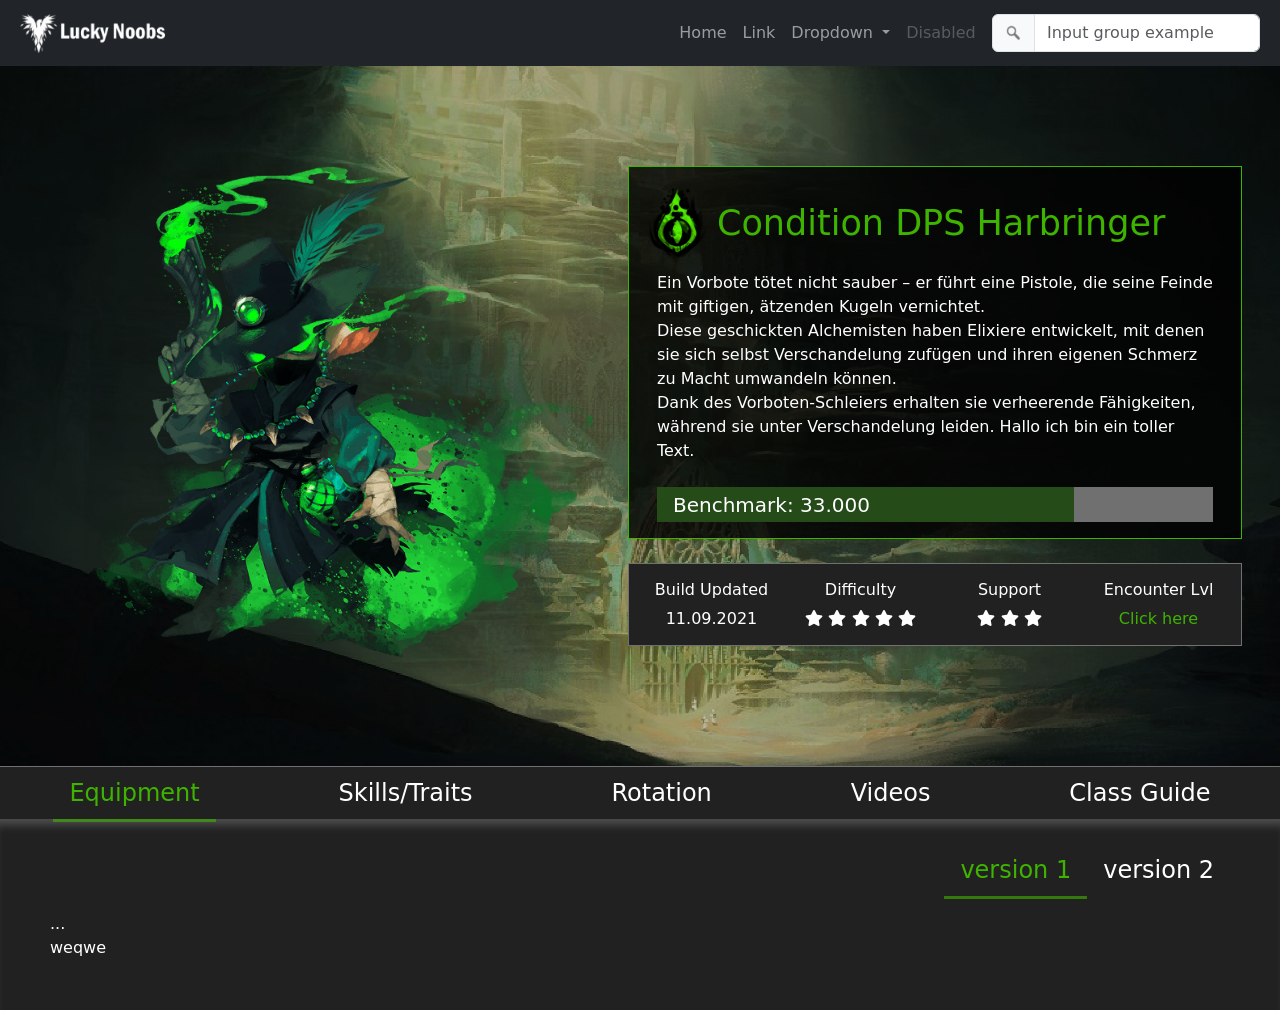
<file: Class_Build_Template.html>
<!doctype html>
<html lang="en">
  <head>
    <!-- Required meta tags -->
    <meta charset="utf-8">
    <meta name="viewport" content="width=device-width, initial-scale=1">
    <link rel="stylesheet" href="/assets/css/app.css">
    <link href="assets/css/all.css" rel="stylesheet"> 
    <!-- Bootstrap CSS -->
    <link href="https://cdn.jsdelivr.net/npm/bootstrap@5.1.3/dist/css/bootstrap.min.css" rel="stylesheet" integrity="sha384-1BmE4kWBq78iYhFldvKuhfTAU6auU8tT94WrHftjDbrCEXSU1oBoqyl2QvZ6jIW3" crossorigin="anonymous">

    <title>Hello, world!</title>


  </head>
  <body>

    <!--NAVBAR-->
    <nav class="navbar navbar-expand-lg navbar-dark bg-dark p-2">
      <div class="container-fluid">
        <a class="navbar-brand" href="#"><img src="/Bilder/Emblem.png" alt="Logo Lucky Noobs" height="40px"></a>
        <button class="navbar-toggler" type="button" data-bs-toggle="collapse" data-bs-target="#navbarSupportedContent" aria-controls="navbarSupportedContent" aria-expanded="false" aria-label="Toggle navigation">
          <span class="navbar-toggler-icon"></span>
        </button>
        <div class="collapse navbar-collapse d-flex justify-content-end" id="navbarSupportedContent">
          <ul class="navbar-nav mb-2 mb-lg-0 ">
            <li class="nav-item">
              <a class="nav-link" aria-current="page" href="#">Home</a>
            </li>
            <li class="nav-item">
              <a class="nav-link" href="#">Link</a>
            </li>
            <li class="nav-item dropdown">
              <a class="nav-link dropdown-toggle" href="#" id="navbarDropdown" role="button" data-bs-toggle="dropdown" aria-expanded="false">
                Dropdown
              </a>
              <ul class="dropdown-menu" aria-labelledby="navbarDropdown">
                <li><a class="dropdown-item" href="#">Action</a></li>
                <li><a class="dropdown-item" href="#">Another action</a></li>
                <li><hr class="dropdown-divider"></li>
                <li><a class="dropdown-item" href="#">Something else here</a></li>
              </ul>
            </li>
            <li class="nav-item">
              <a class="nav-link disabled">Disabled</a>
            </li>
          </ul>
          <form class="d-flex ms-2">
            <div class="input-group">
              <div class="input-group-text" id="btnGroupAddon"><img src="/Bilder/Bild_39.png" alt="search" height="20px"></div>
              <input type="text" class="form-control" placeholder="Input group example" aria-label="Input group example" aria-describedby="btnGroupAddon">
            </div>
          </form>
        </div>
      </div>
    </nav>

    <!--Header-->
    <header style="background: url(Bilder/Hintergrund.png) no-repeat center center ; -webkit-background-size: cover;-moz-background-size: cover;-o-background-size: cover;background-size: cover;">
      <div class="row g-0">
        <div class="col-sm-6 col-md-6 text-center">
          <img src="/Bilder/Class_Artwork.png" alt="search" width="500px">
        </div>
        <div class="col-6 col-md-6" >
          <div class="row p-3 mb-4" style="background:rgba(0, 0, 0, 0.8); border:1px solid #3EB300">
            <span class="d-flex">
              <img src="/Bilder/icon-2-active.png" style="margin-left:-20px" alt="search" width="auto" height="80px">
              <h1 class="necro-color my-auto" style="font-size:35px"> Condition DPS Harbringer</h1>
            </span>
            <p class="text-white pt-2 pb-2">Ein Vorbote tötet nicht sauber – er führt eine Pistole, die seine Feinde mit 
              giftigen, ätzenden Kugeln vernichtet. <br> Diese 
              geschickten Alchemisten haben Elixiere entwickelt, mit denen sie 
              sich selbst Verschandelung zufügen und ihren eigenen Schmerz zu 
              Macht umwandeln können. <br>Dank des Vorboten-Schleiers erhalten 
              sie verheerende Fähigkeiten, während sie unter Verschandelung leiden.
              Hallo ich bin ein toller Text.
            </p>
            <span>
              <div class="progress" style="background-color:#707070">
                <div class="progress-bar text-start ps-3" role="progressbar" style="width: 75%; background-color:#254B18" aria-valuenow="25" aria-valuemin="0" aria-valuemax="100">Benchmark: 33.000</div>
              </div>
            </span>
          </div>
          <div class="row p-2 pt-3" style="background:#212121; border:1px solid #707070">
            <div class="col-3 text-white text-center">
              <h3 style="font-size:16px">Build Updated</h3>
              <p class="m-0">11.09.2021</p>
            </div>
            <div class="col-3 text-white text-center">
              <h3 style="font-size:16px">Difficulty</h3>
              <span style="font-size:16px">
                <i class="fas fa-star"></i>
                <i class="fas fa-star"></i>
                <i class="fas fa-star"></i>
                <i class="fas fa-star"></i>
                <i class="fas fa-star"></i>
              </span>
            </div>
            <div class="col-3 text-white text-center">
              <h3 style="font-size:16px">Support</h3>
              <span style="font-size:16px">
                <i class="fas fa-star"></i>
                <i class="fas fa-star"></i>
                <i class="fas fa-star"></i>
              </span>
            </div>
            <div class="col-3 text-white text-center">
              <h3 style="font-size:16px">Encounter Lvl</h3>
              <span style="font-size:20px">
                <!-- Button trigger modal -->
                <button type="button" class=" btn-necro btn text-white p-0" data-bs-toggle="modal" data-bs-target="#exampleModal">
                  <span style="color:#3EB300"> Click here</span> 
                </button>

                <!-- Modal -->
                <div class="modal fade" id="exampleModal" tabindex="-1" aria-labelledby="exampleModalLabel" aria-hidden="true">
                  <div class="modal-dialog modal-dialog-centered modal-xl">
                    <div class="modal-content">
                      <div class="modal-header">
                        <h5 class="modal-title" id="exampleModalLabel">Modal title</h5>
                        <button type="button" class="btn-close" data-bs-dismiss="modal" aria-label="Close"></button>
                      </div>
                      <div class="modal-body">
                        ...
                      </div>
                      <div class="modal-footer">
                        <button type="button" class="btn" data-bs-dismiss="modal">Close</button>
                        <button type="button" class="btn">Save changes</button>
                      </div>
                    </div>
                  </div>
                </div>
              </span>
            </div>
          </div>
        </div>
      </div>
    </header>
    <!--header end-->

    <!--tab start-->
    <ul class="nav nav-pills" id="pills-tab" role="tablist" style="background-color:#212121; border-top:1px solid #707070; justify-content: space-around;">
      <li class="nav-item" role="presentation">
        <button class="nav-link active" id="pills-equipment-tab" data-bs-toggle="pill" data-bs-target="#pills-equipment" type="button" role="tab" aria-controls="pills-equipment" aria-selected="true">Equipment</button>
      </li>
      <li class="nav-item" role="presentation">
        <button class="nav-link" id="pills-skills-tab" data-bs-toggle="pill" data-bs-target="#pills-skills" type="button" role="tab" aria-controls="pills-skills" aria-selected="false">Skills/Traits</button>
      </li>
      <li class="nav-item" role="presentation">
        <button class="nav-link" id="pills-rotation-tab" data-bs-toggle="pill" data-bs-target="#pills-rotation" type="button" role="tab" aria-controls="pills-rotation" aria-selected="false">Rotation</button>
      </li>
      <li class="nav-item" role="presentation">
        <button class="nav-link" id="pills-videos-tab" data-bs-toggle="pill" data-bs-target="#pills-videos" type="button" role="tab" aria-controls="pills-videos" aria-selected="false">Videos</button>
      </li>
      <li class="nav-item" role="presentation">
        <button class="nav-link" id="pills-guides-tab" data-bs-toggle="pill" data-bs-target="#pills-guides" type="button" role="tab" aria-controls="pills-guides" aria-selected="false">Class Guide</button>
      </li>
    </ul>
    <div class="tab-content shadow-effect content-container" id="pills-tabContent">
      <div class="tab-pane fade show active" id="pills-equipment" role="tabpanel" aria-labelledby="pills-equipment-tab">
        <ul class="nav nav-pills mb-3 justify-content-end" id="pills-tab" role="tablist">
          <li class="nav-item" role="presentation">
            <button class="nav-link active" id="pills-version-tab" data-bs-toggle="pill" data-bs-target="#pills-version" type="button" role="tab" aria-controls="pills-version" aria-selected="true">version 1</button>
          </li>
          <li class="nav-item" role="presentation">
            <button class="nav-link" id="pills-version2-tab" data-bs-toggle="pill" data-bs-target="#pills-version2" type="button" role="tab" aria-controls="pills-version2" aria-selected="false">version 2</button>
          </li>
        </ul>
        <div class="tab-content" id="pills-tabContent">
          <div class="tab-pane fade show active" id="pills-version" role="tabpanel" aria-labelledby="pills-version-tab">...</div>
          <div class="tab-pane fade" id="pills-version2" role="tabpanel" aria-labelledby="pills-version2-tab">...</div>
        </div>
      <div>weqwe</div>
      </div>
      <div class="tab-pane fade" id="pills-skills" role="tabpanel" aria-labelledby="pills-skills-tab">
        f
      </div>
      <div class="tab-pane fade" id="pills-rotation" role="tabpanel" aria-labelledby="pills-rotation-tab">
        f
      </div>
      <div class="tab-pane fade" id="pills-videos" role="tabpanel" aria-labelledby="pills-videos-tab">
        f
      </div>
      <div class="tab-pane fade" id="pills-guides" role="tabpanel" aria-labelledby="pills-guides-tab">
        f
      </div>
    </div>

    <!--tab ends-->

    <!-- Optional JavaScript; choose one of the two! -->

    <!-- Option 1: Bootstrap Bundle with Popper -->
    <script src="https://cdn.jsdelivr.net/npm/bootstrap@5.1.3/dist/js/bootstrap.bundle.min.js" integrity="sha384-ka7Sk0Gln4gmtz2MlQnikT1wXgYsOg+OMhuP+IlRH9sENBO0LRn5q+8nbTov4+1p" crossorigin="anonymous"></script>

    <!-- Option 2: Separate Popper and Bootstrap JS -->
    <!--
    <script src="https://cdn.jsdelivr.net/npm/@popperjs/core@2.10.2/dist/umd/popper.min.js" integrity="sha384-7+zCNj/IqJ95wo16oMtfsKbZ9ccEh31eOz1HGyDuCQ6wgnyJNSYdrPa03rtR1zdB" crossorigin="anonymous"></script>
    <script src="https://cdn.jsdelivr.net/npm/bootstrap@5.1.3/dist/js/bootstrap.min.js" integrity="sha384-QJHtvGhmr9XOIpI6YVutG+2QOK9T+ZnN4kzFN1RtK3zEFEIsxhlmWl5/YESvpZ13" crossorigin="anonymous"></script>
    -->
  </body>
</html>
</file>
<file: assets/css/app.css>
body{
    background-color:#212121 !important;
    color:white !important;
}

/* CLASS COLORS */
.necro-color{
    color:#3EB300;
}
.necro-background{
    background-color:#3EB300;
}


header{
    padding:100px 50px;
    height: 700px;
}

.content-container{
    padding:25px 50px 50px 50px;
}

.progress{
    height:35px !important;
    background:#254B18;
    border-radius: 0 !important;
    font-size: 20px !important;
}

.btn-necro btn-check:focus+.btn,  .btn-necro.btn:focus{
    box-shadow: 0 0 0 0.05rem #3fb3002c !important;
}
.btn-necro{
    margin-top:-10px;
}

/* Main Tab Menu */
#pills-tab .nav-link{
    font-size:24px !important;
    background:transparent;
    color:white;
    border-radius:0;
    transition: border-bottom 0.2s ease-in-out;
}

#pills-tab .nav-link:hover{
    color:#3EB300;
    border-bottom:3px solid #3fb3009a;
    margin-bottom: -3px;
}
button.nav-link.active{
    color:#3EB300 !important;
    border-bottom:3px solid #3fb3009a !Important;
    margin-bottom: -3px;
}

.shadow-effect{
    box-shadow: 
        inset 0px 11px 8px -5px rgba(204, 204, 204, 0.26);
}

/*Second Tab Menu */

#second-tab-system .nav-link{
    font-size:22px ;
    background:transparent ;
    color:white ;
    border:0 ;
}

#second-tab-system.nav-link:hover{
    color:#3EB300;
    border:none !important;
}
#second-tab-system button.nav-link.active{
    color:white !important;
    background-color:#254B18;
    border:none !important;

}

.card{
    background-color: transparent !important;
    border: none !important;
    border-radius: 0 !important;
}

.single-item-box{
    background-color:#373737;
    border: 1px solid #254B18;
    border-radius: 5px;
    -webkit-box-shadow: 0px 4px 15px -1px rgba(0,0,0,0.49); 
    box-shadow: 0px 4px 15px -1px rgba(0,0,0,0.49);
    padding: 15px 15px 0px 15px;
}
</file>
